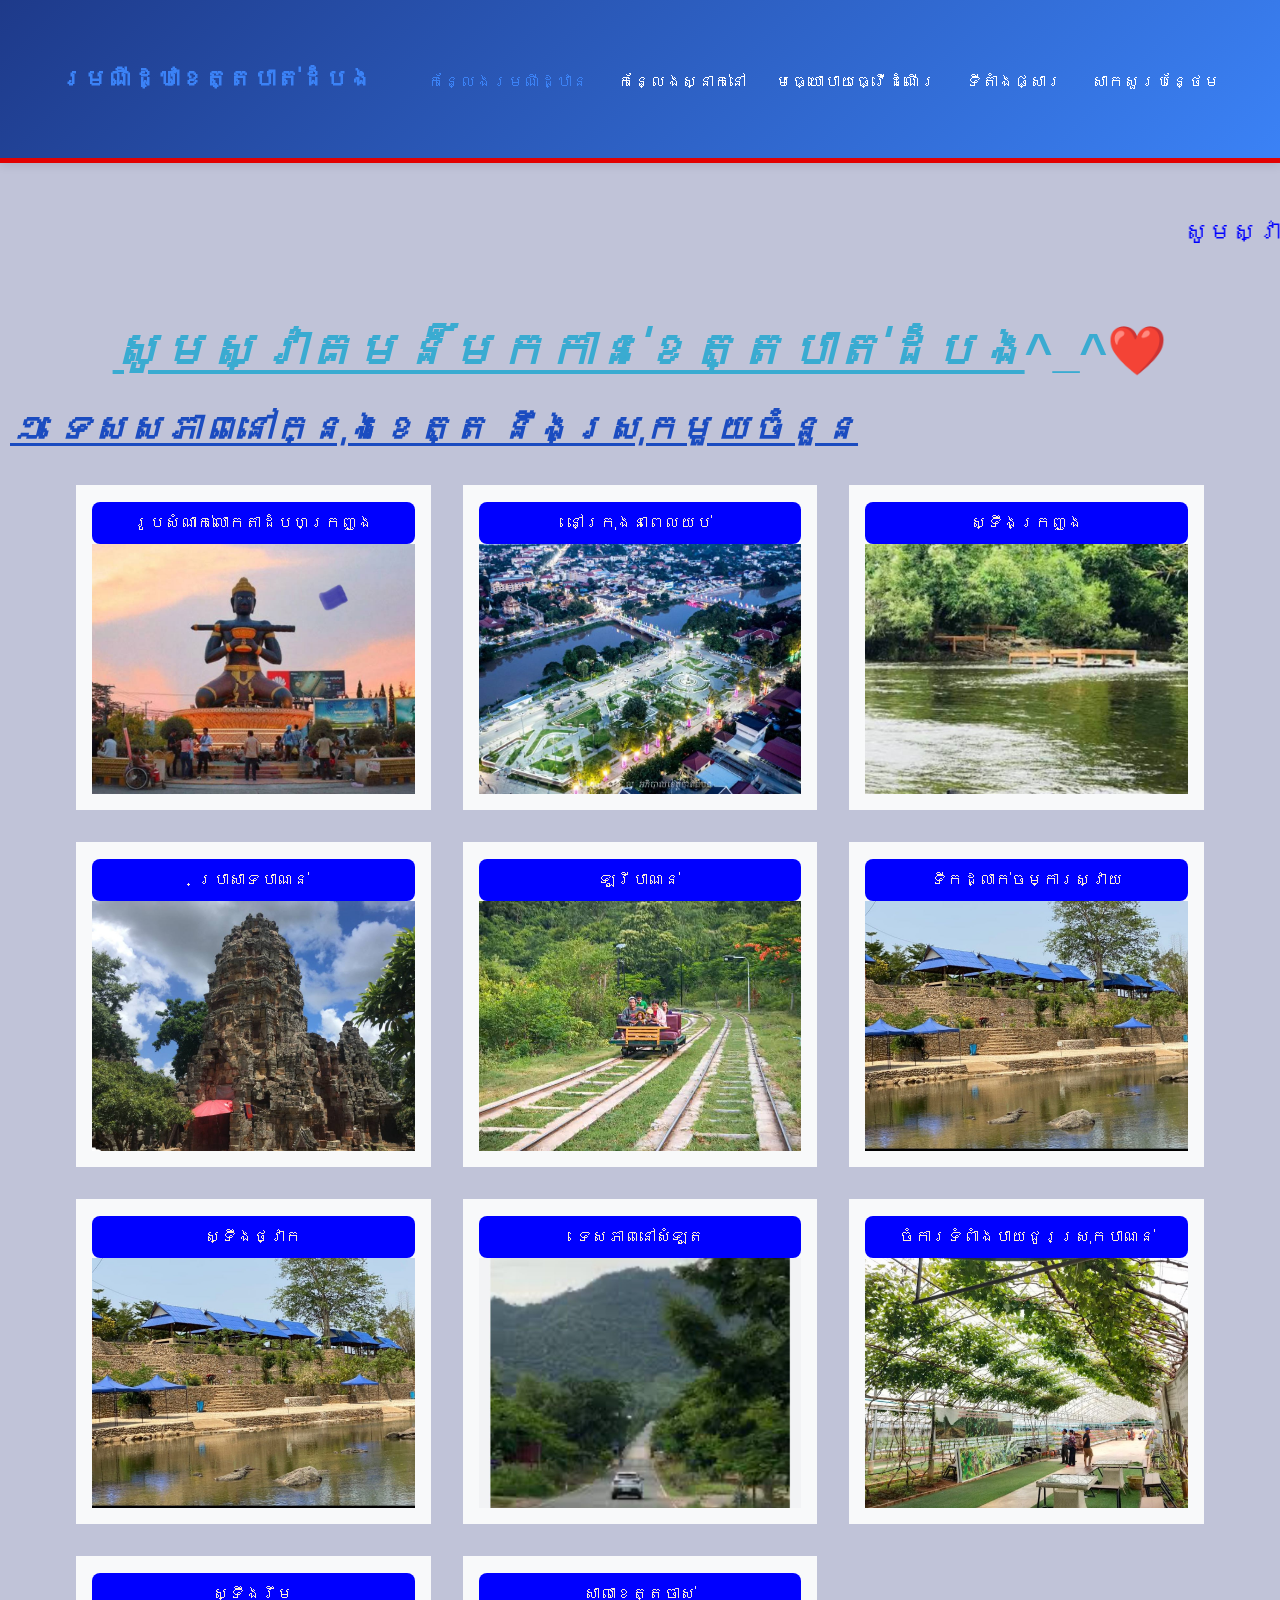
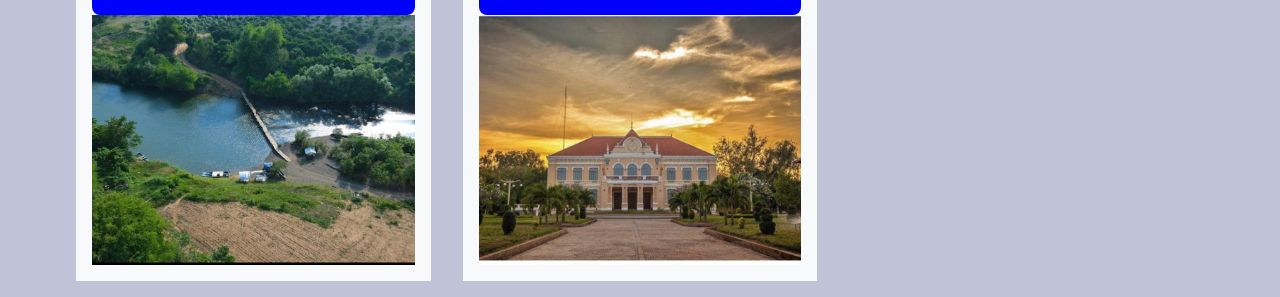
<file: index.html>
<!DOCTYPE html>
<html lang="en">
<head>
    <meta charset="UTF-8">
    <meta name="viewport" content="width=device-width, initial-scale=1.0">
    <meta name="description" content="គម្គទ្ទេសសចរណ៏ចេត្តវាត់ដំបងដ៏លម្អិត, បង្ហាញពីដំបន់ប្រវត្តសាស្រ្ត ,ម្ហូបអាហារប្រចាំតំបន់, នឹងសប្បកម្មក្នុងស្រុក,កន្លែងទេសចរណ៏ល្អ​ កន្លែមហូបអាហារឆ្ងាញ់​ ុំ​ ">
    <meta name="keywords" content="ទេសចរណ៏បាត់ដំបង,ភ្នំសំពៅ,ខេត្តបាត់ដំបង,ជិះឡូរី,ម្ហូបបាត់ដំបង,នឹងសប្បកម្មក្នុងស្រុក,កន្លែងទេសចរណ៏ល្អ​ កន្លែមហូបអាហារឆ្ងាញ់​ ុំ​ ">
    <title style="font-family: khmer os moul;">ទីតាំងទេសចរណ៌ខេត្តបាត់ដំបង</title>
    <link rel="shortcut icon" href="./picter/photo_2026-05-10_22-43-27.jpg" type="image/x-icon">
    <link rel="stylesheet" href="style.css">


</head>

<body style="font-family: khmer os battambang;background-color: rgb(192, 195, 216);">

<header>
      <div class="container navbar">
        <a href="index.html" class="logo">រមណីដ្ឋាខេត្តបាត់ដំបង</a>

        <nav>
          <ul class="nav-links">
            <li>
              <a href="index.html" target="_blank" style="color: var(--primary-color)"
                >កន្លែងរមណីដ្ឋាន</a >
            </li>
            <li><a href="accommodation.html" target="_blank"> កន្លែងស្នាក់នៅ</a></li>
            <li><a href="transportation.html" target="_blank">មធ្យោបាយធ្វើដំណើរ</a></li>
              <li><a href="market.html" target="_blank">ទីតាំងផ្សារ</a></li>
            <li><a href="abouth.html" target="_blank">សាកសួរបន្ថែម</a></li>
            
          </ul>
        </nav>
      </div>
    </header>




    <div style="font-family: khmer  os;color: blue;">
    <marquee behavior="scroll" 
    direction="lefl" 
    >
        សូមស្វាគមន៌មកកាន់ខេត្តបាត់ដំបង   កន្លែងលេងកម្សាន😉😉​​  ទីតាំងម្ហូបអាហារឆ្ងាញ់ក្នុងខេត្ត^_^    ទីតាំងផ្សារដែលនៅជិតកន្លែងដើរលេង:(ﾉ◕ヮ◕)ﾉ*:･ﾟ✧  មធ្យោបាយធ្វើដំណើរ🚶🚶
    </marquee></div>


    <h1 style="color: rgb(58, 171, 209);  font-family: khmer os moul;text-align: center;margin-top: 50px;"><b><u><i>សូមស្វាគមន៏មកកាន់ខេត្តបាត់ដំបង</i></u>^_^❤️</b> </h1>

    <h2 style="margin: 10px; color: rgb(27, 76, 192); font-family: khmer os moul;"><u><b><i>១​ ទេសសភាពនៅក្នុងខេត្ត នឹងស្រុកមួយចំនួន</i></b></u>
</h2>

  <section id="books" class="books-section container">
    <div >

      
       <div class="image">
      
            
            <button class="button"  style="background-color: blue; color: antiquewhite; font-family: khmer os ; " >រូបសំណាក់លោកតាដំបហក្រញូង<i ></i></button>
       
            <img src="./image.html/ta.jpg" alt="">
            </div>

            <div class="image">
      
            
            <button class="button"  style="background-color: blue; color: antiquewhite; font-family: khmer os ; " >នៅក្រុងនាពេលយប់<i ></i></button>
       
            <img src="./image.html/night.jpg" alt="">
            </div>

            <div class="image">
      
            
            <button class="button"  style="background-color: blue; color: antiquewhite; font-family: khmer os ; " >ស្ទឹងក្រញូង<i ></i></button>
            <a title="map" href="https://maps.app.goo.gl/7AUPE1YWxUjxMzut7?g_st=ic" >
            <img src="./image.html/krjung.jpg" alt="" >

           </a>          
            </div>


          <div class="image">
      
            
            <button class="button"  style="background-color: blue; color: antiquewhite; font-family: khmer os ; " >ប្រាសាទបាណន់<i ></i></button>
       <a title="map" href="https://maps.app.goo.gl/xTHMVg79jQb2cWgT8?g_st=ic" target="_blank">
            <img src="./image.html/photo_2026-06-09_13-50-42.jpg" alt="">
           
            </a>
             </div>


             <div class="image">
      
            
            <button class="button"  style="background-color: blue; color: antiquewhite; font-family: khmer os ; " >ឡូរីបាណន់<i ></i></button>
       <a title="map" href="https://maps.app.goo.gl/gGyxMK6eGkPUSBzT7?g_st=it" target="_blank">
            <img src="./image.html/ry.jpg" alt="">
           
            </a>
             </div>
             <div class="image">
      
            
            <button class="button"  style="background-color: blue; color: antiquewhite; font-family: khmer os ; " >ទីកដ្លាក់ចម្ការស្វាយ<i ></i></button>
       <a title="map" href="https://maps.app.goo.gl/AcVx6gGiJ462zW4G6?g_st=ic" target="_blank">
            <img src="./image.html/svay.jpg" alt="">
           
            </a>
             </div>

             <div class="image">
      
            
            <button class="button"  style="background-color: blue; color: antiquewhite; font-family: khmer os ; " >ស្ទឹងថ្វាក<i ></i></button>
       <a title="map" href="https://maps.app.goo.gl/AcVx6gGiJ462zW4G6?g_st=ic" target="_blank">
            <img src="./image.html/tvak.jpg" alt="">
           
            </a>
             </div>

             <div class="image">
      
            
            <button class="button"  style="background-color: blue; color: antiquewhite; font-family: khmer os ; " >ទេសភាពនៅសំឡូត<i ></i></button>
            <img src="./image.html/somlot.jpg" alt="">
           
            </a>
             </div>

             <div class="image">
      
            
            <button class="button"  style="background-color: blue; color: antiquewhite; font-family: khmer os ; " >ចំការទំពាំងបាយជូរស្រុកបាណន់<i ></i></button>
       <a title="map" href="https://maps.app.goo.gl/8Z9XaqF661DZNGLb6?g_st=it" target="_blank">
            <img src="./image.html/photo_2026-07-05_08-01-08.jpg" alt="">
           
            </a>
             </div>
             


             <div class="image">
      
            
            <button class="button"  style="background-color: blue; color: antiquewhite; font-family: khmer os ; " >ស្ទឹងរឹម<i ></i></button>
       <a title="map" href="https://maps.app.goo.gl/LKJQ7Xjj5dk9tQAX8?g_st=it" target="_blank">
            <img src="./image.html/rem.jpg" alt="">
           
            </a>
             </div>

              <div class="image">
      
            
            <button class="button"  style="background-color: blue; color: antiquewhite; font-family: khmer os ; " >សាលាខេត្តចាស់<i ></i></button>
       <a title="map" href="https://maps.app.goo.gl/MwtyRFbG3rmj5F4M7?g_st=it" target="_blank">
            <img src="./image.html/btb.jpg" alt="">
           
            </a>
             </div>
             

             




           
            
            
            
    </div>
       </section>
            

    



</body>
</html>
</file>
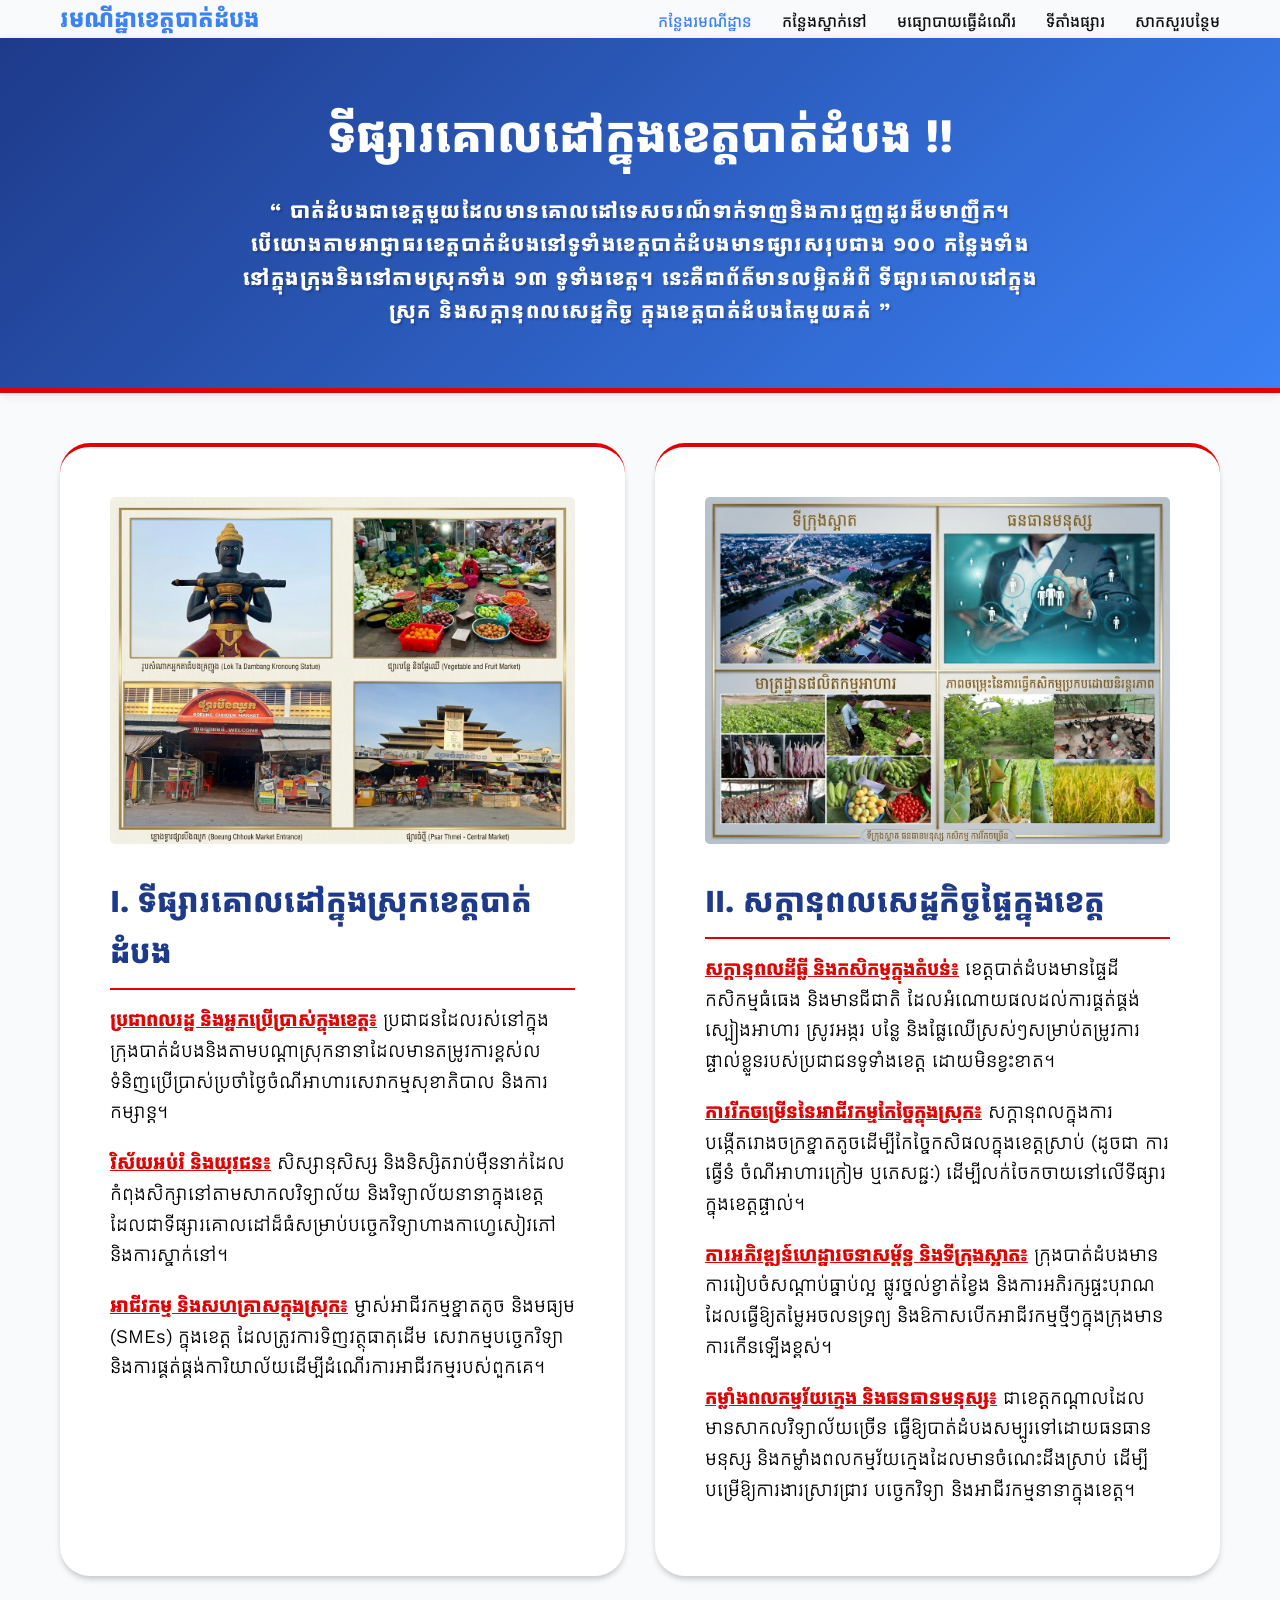
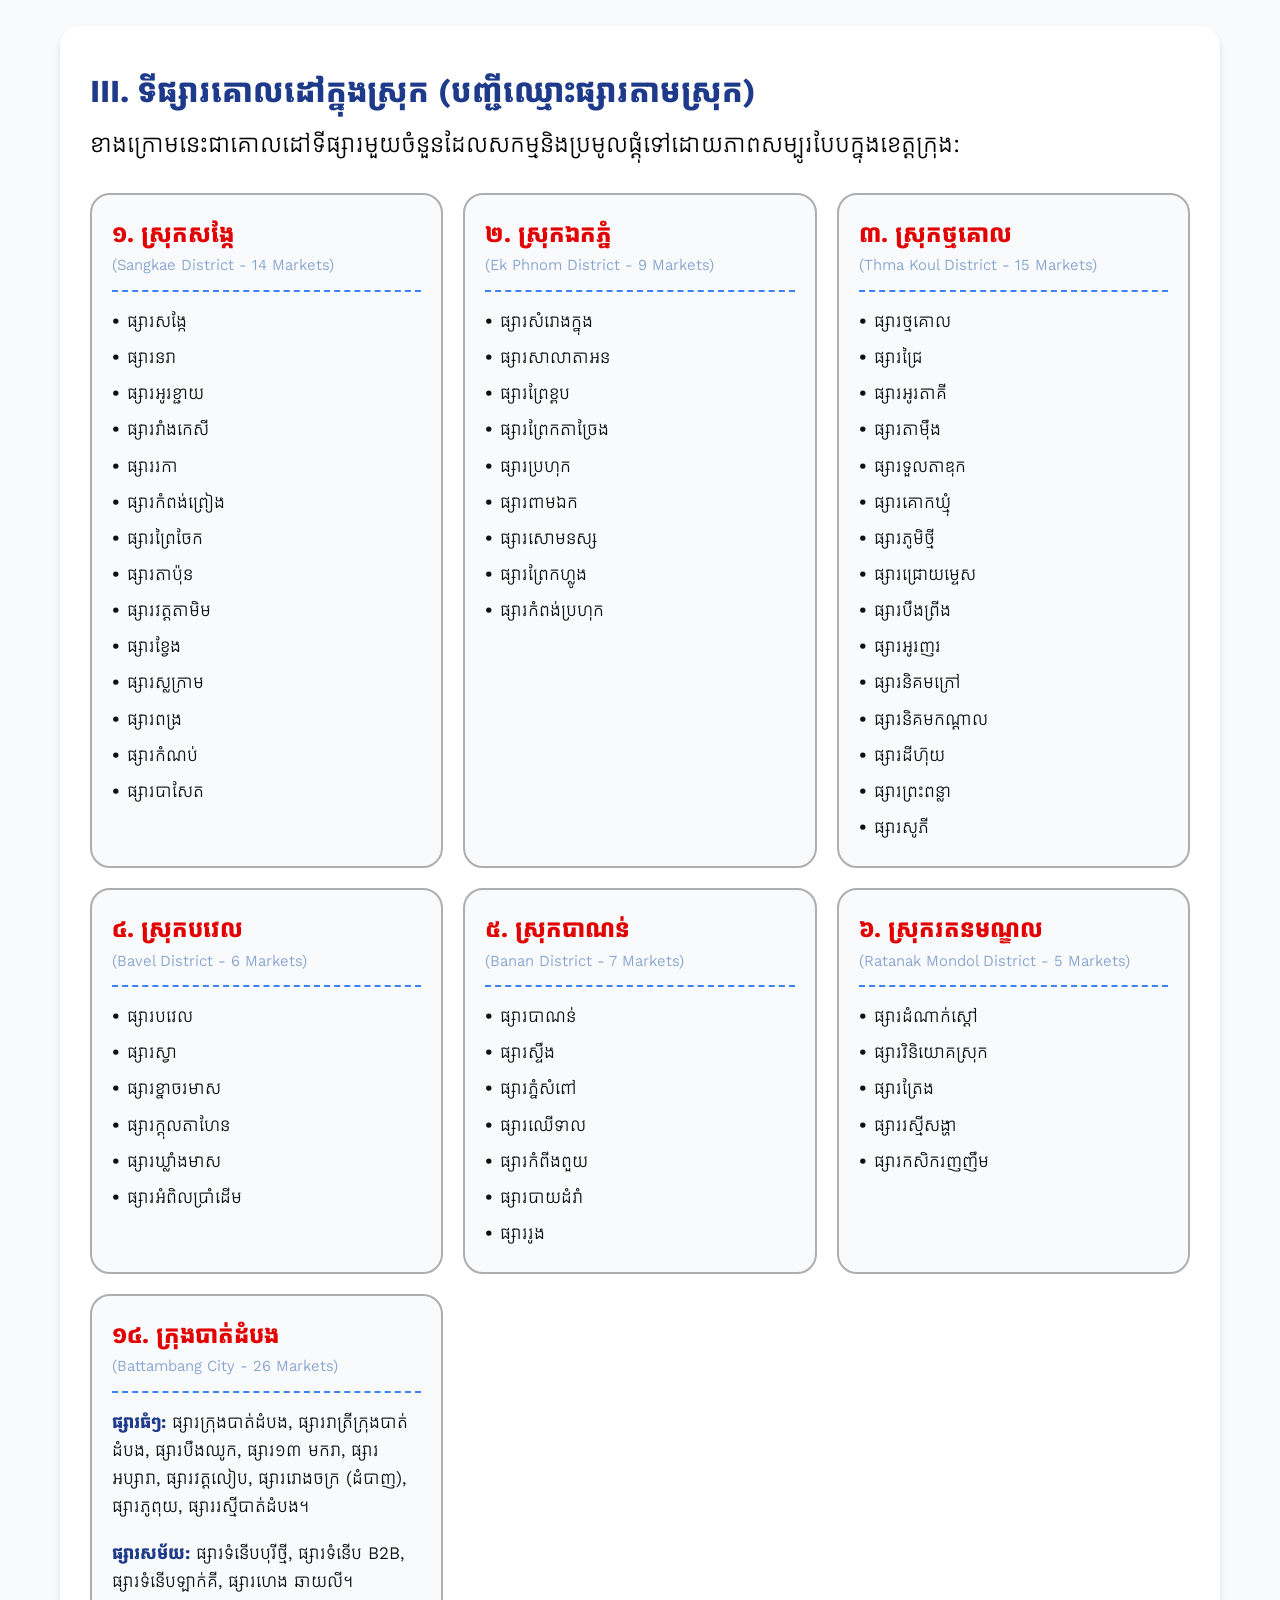
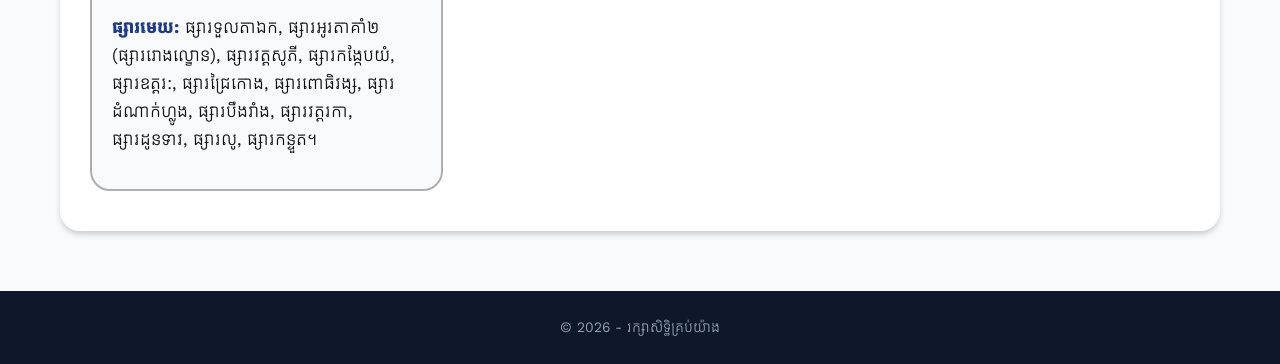
<file: market.html>
<!DOCTYPE html>
<html lang="en">
<head>
    <meta charset="UTF-8">
    <meta name="viewport" content="width=device-width, initial-scale=1.0">
    <title>Document</title>
</head>
<link rel="stylesheet" href="style.css">
<body>
   
      <div class="container navbar">
        <a href="index.html" class="logo">រមណីដ្ឋាខេត្តបាត់ដំបង</a>

        <nav>
          <ul class="nav-links">
            <li>
              <a href="index.html" target="_blank" style="color: var(--primary-color)"
                >កន្លែងរមណីដ្ឋាន</a >
            </li>
            <li><a href="accommodation.html" target="_blank"> កន្លែងស្នាក់នៅ</a></li>
            <li><a href="transportation.html" target="_blank">មធ្យោបាយធ្វើដំណើរ</a></li>
              <li><a href="market.html" target="_blank">ទីតាំងផ្សារ</a></li>
            <li><a href="abouth.html" target="_blank">សាកសួរបន្ថែម</a></li>
            
          </ul>
        </nav>
      </div>
    </header>

    <!doctype html>
<html lang="km">
  <head>
    <meta charset="UTF-8" />
    <meta name="viewport" content="width=device-width, initial-scale=1.0" />
    <title>ទីផ្សារគោលដៅក្នុងស្រុកខេត្តបាត់ដំបង</title>
    <link rel="preconnect" href="https://fonts.googleapis.com" />
    <link rel="preconnect" href="https://fonts.gstatic.com" crossorigin />
    <link
      href="https://fonts.googleapis.com/css2?family=Kantumruy+Pro:ital,wght@0,100..700;1,100..700&display=swap"
      rel="stylesheet"
    />
    <link
      rel="stylesheet"
      href="https://fonts.googleapis.com/css2?family=Material+Symbols+Outlined:opsz,wght,FILL,GRAD@20..48,100..700,0..1,-50..200&icon_names=location_on"
    />
    <link rel="stylesheet" href="style.css" />
  </head>
  <body>
    <header>
      <div class="container" id="scroll-container">
    <div class="scroll-text">
        <h2>
          ទីផ្សារគោលដៅក្នុងខេត្តបាត់ដំបង !!
        </h2></div>
        <p class="describe">
          <q>
            បាត់ដំបងជាខេត្តមួយដែលមានគោលដៅទេសចរណ៏ទាក់ទាញនិងការជួញដូរដ៏មមាញឹក។
            បើយោងតាម​អាជ្ញាធរ​​ខេត្ត​បាត់ដំបង​
            នៅ​ទូទាំងខេត្តបាត់ដំបងមាន​ផ្សារ​សរុប​ជាង ១០០
            កន្លែង​ទាំង​នៅក្នុងក្រុងនិង​នៅ​តាម​​ស្រុក​ទាំង ១៣ ទូទាំង​ខេត្ត។
            នេះគឺជាព័ត៌មានលម្អិតអំពី ទីផ្សារគោលដៅក្នុងស្រុក
            និងសក្តានុពលសេដ្ឋកិច្ច ក្នុងខេត្តបាត់ដំបងតែមួយគត់
          </q>
        </p>
      </div>
    </header>

    <main class="container">
      <section class="main-grid">
        <div class="main-card main-I">
          <img src="./image.html/ផ្សារ.png" alt="ផ្សារ" />
          <h3>I. ទីផ្សារគោលដៅក្នុងស្រុកខេត្តបាត់ដំបង</h3>
          <p>
            <b><u>ប្រជាពលរដ្ឋ និងអ្នកប្រើប្រាស់ក្នុងខេត្ត៖</u></b>
            ប្រជាជនដែលរស់នៅក្នុងក្រុងបាត់ដំបងនិងតាមបណ្តាស្រុកនានាដែលមានតម្រូវការខ្ពស់លទំនិញប្រើប្រាស់ប្រចាំថ្ងៃចំណីអាហារសេវាកម្មសុខាភិបាល
            និងការកម្សាន្ត។
          </p>
          <p>
            <b><u>វិស័យអប់រំ និងយុវជន៖</u></b> សិស្សានុសិស្ស
            និងនិស្សិតរាប់ម៉ឺននាក់ដែលកំពុងសិក្សានៅតាមសាកលវិទ្យាល័យ
            និងវិទ្យាល័យនានាក្នុងខេត្តដែលជាទីផ្សារគោលដៅដ៏ធំសម្រាប់បច្ចេកវិទ្យាហាងកាហ្វេសៀវភៅនិងការស្នាក់នៅ។
          </p>
          <p>
            <b><u>អាជីវកម្ម និងសហគ្រាសក្នុងស្រុក៖</u></b>
            ម្ចាស់អាជីវកម្មខ្នាតតូច និងមធ្យម (SMEs) ក្នុងខេត្ត
            ដែលត្រូវការទិញវត្ថុធាតុដើម សេវាកម្មបច្ចេកវិទ្យា
            និងការផ្គត់ផ្គង់ការិយាល័យដើម្បីដំណើរការអាជីវកម្មរបស់ពួកគេ។
          </p>
        </div>

        <div class="main-card main-II">
          <img src="./image.html/image2.png" alt="សក្តានុពល" />
          <h3>II. សក្តានុពលសេដ្ឋកិច្ចផ្ទៃក្នុងខេត្ត</h3>
          <p>
            <b><u>សក្តានុពលដីធ្លី និងកសិកម្មក្នុងតំបន់៖</u></b>
            ខេត្តបាត់ដំបងមានផ្ទៃដីកសិកម្មធំធេង និងមានជីជាតិ
            ដែលអំណោយផលដល់ការផ្គត់ផ្គង់ស្បៀងអាហារ ស្រូវអង្ករ បន្លែ
            និងផ្លែឈើស្រស់ៗសម្រាប់តម្រូវការផ្ទាល់ខ្លួនរបស់ប្រជាជនទូទាំងខេត្ត
            ដោយមិនខ្វះខាត។
          </p>
          <p>
            <b><u>ការរីកចម្រើននៃអាជីវកម្មកែច្នៃក្នុងស្រុក៖</u></b>
            សក្តានុពលក្នុងការបង្កើតរោងចក្រខ្នាតតូចដើម្បីកែច្នៃកសិផលក្នុងខេត្តស្រាប់
            (ដូចជា ការធ្វើនំ ចំណីអាហារក្រៀម ឬភេសជ្ជៈ)
            ដើម្បីលក់ចែកចាយនៅលើទីផ្សារក្នុងខេត្តផ្ទាល់។
          </p>
          <p>
            <b><u>ការអភិវឌ្ឍន៍ហេដ្ឋារចនាសម្ព័ន្ធ និងទីក្រុងស្អាត៖</u></b>
            ក្រុងបាត់ដំបងមានការរៀបចំសណ្តាប់ធ្នាប់ល្អ ផ្លូវថ្នល់ខ្វាត់ខ្វែង
            និងការអភិរក្សផ្ទះបុរាណ ដែលធ្វើឱ្យតម្លៃអចលនទ្រព្យ
            និងឱកាសបើកអាជីវកម្មថ្មីៗក្នុងក្រុងមានការកើនឡើងខ្ពស់។
          </p>
          <p>
            <b><u>កម្លាំងពលកម្មវ័យក្មេង និងធនធានមនុស្ស៖</u></b>
            ជាខេត្តកណ្តាលដែលមានសាកលវិទ្យាល័យច្រើន
            ធ្វើឱ្យបាត់ដំបងសម្បូរទៅដោយធនធានមនុស្ស
            និងកម្លាំងពលកម្មវ័យក្មេងដែលមានចំណេះដឹងស្រាប់
            ដើម្បីបម្រើឱ្យការងារស្រាវជ្រាវ បច្ចេកវិទ្យា
            និងអាជីវកម្មនានាក្នុងខេត្ត។
          </p>
        </div>
      </section>
      

      <section class="market-section">
        <div class="main-III">
          <h3>III. ទីផ្សារគោលដៅក្នុងស្រុក (បញ្ជីឈ្មោះផ្សារតាមស្រុក)</h3>
          <p class="subtitle">
            ខាងក្រោមនេះជាគោលដៅទីផ្សារមួយចំនួនដែលសកម្មនិងប្រមូលផ្តុំទៅដោយភាពសម្បូរបែបក្នុងខេត្តក្រុង:
          </p>
        </div>

        <div class="districts-grid">
          
          <div class="district-card">
            <h4>
              ១. ស្រុកសង្កែ
              <span class="en-title">(Sangkae District - 14 Markets)</span>
            </h4>
            <ul>
              <li>ផ្សារសង្កែ</li>
              <li>ផ្សារនរា</li>
              <li>ផ្សារអូរខ្ជាយ</li>
              <li>ផ្សាររាំងកេសី</li>
              <li>ផ្សាររកា</li>
              <li>ផ្សារកំពង់ព្រៀង</li>
              <li>ផ្សារព្រៃចែក</li>
              <li>ផ្សារតាប៉ុន</li>
              <li>ផ្សារវត្តតាមិម</li>
              <li>ផ្សារខ្វែង</li>
              <li>ផ្សារស្លក្រាម</li>
              <li>ផ្សារពង្រ</li>
              <li>ផ្សារកំណប់</li>
              <li>ផ្សារបាសែត</li>
            </ul>
          </div>

    
          <div class="district-card">
            <h4>
              ២. ស្រុកឯកភ្នំ
              <span class="en-title">(Ek Phnom District - 9 Markets)</span>
            </h4>
            <ul>
              <li>ផ្សារសំរោងក្នុង</li>
              <li>ផ្សារសាលាតាអន</li>
              <li>ផ្សារព្រែខ្ពប</li>
              <li>ផ្សារព្រែកតាច្រែង</li>
              <li>ផ្សារប្រហុក</li>
              <li>ផ្សារពាមឯក</li>
              <li>ផ្សារសោមនស្ស</li>
              <li>ផ្សារព្រែកហ្លូង</li>
              <li>ផ្សារកំពង់ប្រហុក</li>
            </ul>
          </div>

      
          <div class="district-card">
            <h4>
              ៣. ស្រុកថ្មគោល
              <span class="en-title">(Thma Koul District - 15 Markets)</span>
            </h4>
            <ul>
              <li>ផ្សារថ្មគោល</li>
              <li>ផ្សារជ្រៃ</li>
              <li>ផ្សារអូរតាគី</li>
              <li>ផ្សារតាម៉ឹង</li>
              <li>ផ្សារទួលតាឌុក</li>
              <li>ផ្សារគោកឃ្មុំ</li>
              <li>ផ្សារភូមិថ្មី</li>
              <li>ផ្សារជ្រោយម្ទេស</li>
              <li>ផ្សារបឹងព្រីង</li>
              <li>ផ្សារអូរញរ</li>
              <li>ផ្សារនិគមក្រៅ</li>
              <li>ផ្សារនិគមកណ្តាល</li>
              <li>ផ្សារដីហ៊ុយ</li>
              <li>ផ្សារព្រះពន្លា</li>
              <li>ផ្សារសូភី</li>
            </ul>
          </div>

          <div class="district-card">
            <h4>
              ៤. ស្រុកបវេល
              <span class="en-title">(Bavel District - 6 Markets)</span>
            </h4>
            <ul>
              <li>ផ្សារបវេល</li>
              <li>ផ្សារស្វា</li>
              <li>ផ្សារខ្នាចរមាស</li>
              <li>ផ្សារក្តុលតាហែន</li>
              <li>ផ្សារឃ្លាំងមាស</li>
              <li>ផ្សារអំពិលប្រាំដើម</li>
            </ul>
          </div>

          <div class="district-card">
            <h4>
              ៥. ស្រុកបាណន់
              <span class="en-title">(Banan District - 7 Markets)</span>
            </h4>
            <ul>
              <li>ផ្សារបាណន់</li>
              <li>ផ្សារស្ទឹង</li>
              <li>ផ្សារភ្នំសំពៅ</li>
              <li>ផ្សារឈើទាល</li>
              <li>ផ្សារកំពីងពួយ</li>
              <li>ផ្សារបាយដំរាំ</li>
              <li>ផ្សាររូង</li>
            </ul>
          </div>

         
          <div class="district-card">
            <h4>
              ៦. ស្រុករតនមណ្ឌល
              <span class="en-title"
                >(Ratanak Mondol District - 5 Markets)</span
              >
            </h4>
            <ul>
              <li>ផ្សារដំណាក់ស្ដៅ</li>
              <li>ផ្សារវិនិយោគស្រុក</li>
              <li>ផ្សារត្រែង</li>
              <li>ផ្សាររស្មីសង្ហា</li>
              <li>ផ្សារកសិករញញឹម</li>
            </ul>
          </div>
          

  
          <div class="district-card wide-card">
            <h4>
              ១៤. ក្រុងបាត់ដំបង
              <span class="en-title">(Battambang City - 26 Markets)</span>
            </h4>
            <ul class="city-markets">
              <li>
                <b>ផ្សារធំៗ:</b> ផ្សារក្រុងបាត់ដំបង, ផ្សាររាត្រីក្រុងបាត់ដំបង,
                ផ្សារបឹងឈូក, ផ្សារ១៣ មករា, ផ្សារអប្សារា, ផ្សារវត្តលៀប,
                ផ្សាររោងចក្រ (ដំបាញ), ផ្សារភូពុយ, ផ្សាររស្មីបាត់ដំបង។
              </li>
              <li>
                <b>ផ្សារសម័យ:</b> ផ្សារទំនើបបុរីថ្មី, ផ្សារទំនើប B2B,
                ផ្សារទំនើបឡាក់គី, ផ្សារហេង ឆាយលី។
              </li>
              <li>
                <b>ផ្សារមេឃ:</b> ផ្សារទួលតាឯក, ផ្សារអូរតាគាំ២ (ផ្សាររោងល្ខោន),
                ផ្សារវត្តសូភី, ផ្សារកង្កែបយំ, ផ្សារឧត្តរ:, ផ្សារជ្រៃកោង,
                ផ្សារពោធិវង្ស, ផ្សារដំណាក់ហ្លូង, ផ្សារបឹងរាំង, ផ្សារវត្តរកា,
                ផ្សារដូនទាវ, ផ្សារលូ, ផ្សារកន្ទួត។
              </li>
            </ul>
          </div>
        </div>
      </section>
    </main>

    <footer>
      <div class="container">
        <p>&copy; 2026 - រក្សាសិទ្ធិគ្រប់យ៉ាង</p>
      </div>
    </footer>
  </body>
</html>


 
    
</body>
</html>
</file>
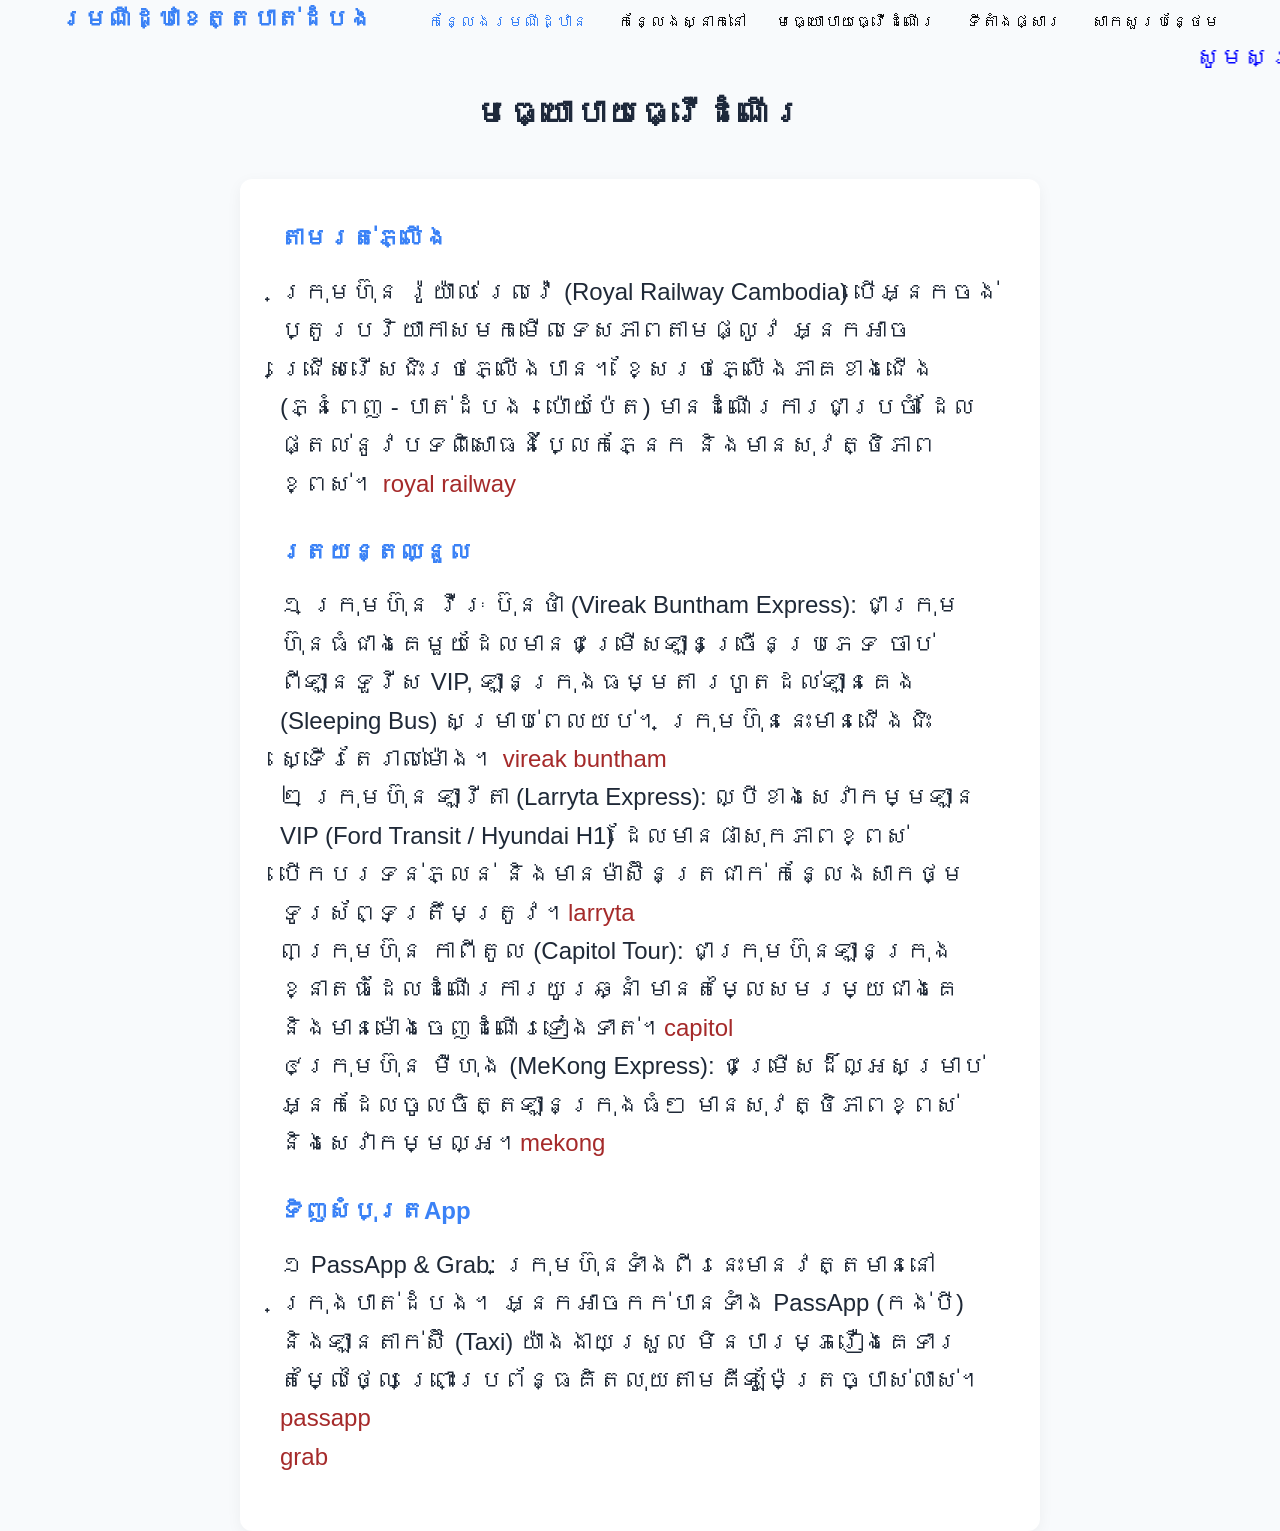
<file: transportation.html>
<!DOCTYPE html>
<html lang="en">
<head>
    <meta charset="UTF-8">
    <meta name="viewport" content="width=
    , initial-scale=1.0">
    <title>Document</title>
</head>

<link rel="stylesheet" href="style.css">
<body>
    

      <div class="container navbar">
        <a href="index.html" class="logo">រមណីដ្ឋាខេត្តបាត់ដំបង</a>

        <nav>
          <ul class="nav-links">
            <li>
              <a href="index.html" target="_blank" style="color: var(--primary-color)"
                >កន្លែងរមណីដ្ឋាន</a >
            </li>
            <li><a href="accommodation.html" target="_blank"> កន្លែងស្នាក់នៅ</a></li>
            <li><a href="transportation.html" target="_blank">មធ្យោបាយធ្វើដំណើរ</a></li>
              <li><a href="market.html" target="_blank">ទីតាំងផ្សារ</a></li>
            <li><a href="abouth.html" target="_blank">សាកសួរបន្ថែម</a></li>
            
          </ul>
        </nav>
      </div>
    </header>

    
    <div style="font-family: khmer  os;color: blue;">
    <marquee behavior="scroll" 
    direction="lefl" 
    >
        សូមស្វាគមន៌មកកាន់ខេត្តបាត់ដំបង   កន្លែងលេងកម្សាន😉😉​​     ទីតាំងផ្សារដែលនៅជិតកន្លែងដើរលេង:(ﾉ◕ヮ◕)ﾉ*:･ﾟ✧  មធ្យោបាយធ្វើដំណើរ🚶🚶
    </marquee></div>

     <main>
      <section class="about-section container">
        <h2 class="section-title">មធ្យោបាយធ្វើដំណើរ</h2>
        <div class="about-content">
          <h3>តាមរត់ភ្លើង</h3>
          
          <p>
 ក្រុមហ៊ុន រ៉ូយ៉ាល់ រេលវ៉េ (Royal Railway Cambodia) បើអ្នកចង់ប្តូរបរិយាកាសមកមើលទេសភាពតាមផ្លូវ អ្នកអាចជ្រើសរើសជិះរថភ្លើងបាន។ ខ្សែរថភ្លើងភាគខាងជើង (ភ្នំពេញ - បាត់ដំបង - ប៉ោយប៉ែត) មានដំណើរការជាប្រចាំ ដែលផ្តល់នូវបទពិសោធន៍ប្លែកភ្នែក និងមានសុវត្ថិភាពខ្ពស់។
 <a href="https://royalrailway.com.kh/" target="_blank" style="color: brown;">royal railway</a>
          </p>

          <h3>រតយន្តឈ្នួល</h3>
          <p>
១ ក្រុមហ៊ុន វីរៈ ប៊ុនថាំ (Vireak Buntham Express): ជាក្រុមហ៊ុនធំជាងគេមួយដែលមានជម្រើសឡានច្រើនប្រភេទ ចាប់ពីឡានទួរីស VIP, ឡានក្រុងធម្មតា រហូតដល់ឡានគេង (Sleeping Bus) សម្រាប់ពេលយប់។ ក្រុមហ៊ុននេះមានជើងជិះស្ទើរតែរាល់ម៉ោង។ <a  href="https://vireakbuntham.com/" style="color: brown;">vireak buntham</a><br>

២ ក្រុមហ៊ុន ឡារីតា (Larryta Express): ល្បីខាងសេវាកម្មឡាន VIP (Ford Transit / Hyundai H1) ដែលមានផាសុកភាពខ្ពស់ បើកបរទន់ភ្លន់ និងមានម៉ាស៊ីនត្រជាក់ កន្លែងសាកថ្មទូរស័ព្ទត្រឹមត្រូវ។<a href="https://www.google.com/aclk?sa=L&ai=DChsSEwi9yuv25bKVAxVNKoMDHd5BNnMYACICCAEQARoCc2Y&co=1&sph&cid=[base64]&cce=1&sig=AOD64_0PBVpvm3L-kk-_va9R_N5kz1iwqg&q&adurl&ved=2ahUKEwidlub25bKVAxXuzDgGHVr2Mz8Q0Qx6BAgXEAQ" style="color: brown;">larryta</a><br>
៣ក្រុមហ៊ុន កាពីតូល (Capitol Tour): ជាក្រុមហ៊ុនឡានក្រុងខ្នាតធំដែលដំណើរការយូរឆ្នាំ មានតម្លៃសមរម្យជាងគេ និងមានម៉ោងចេញដំណើរទៀងទាត់។<a href="https://www.redbus.com.kh/bus-tickets/operators/capitol-tour-and-transport" style="color: brown;">capitol</a><br>
 ៤ក្រុមហ៊ុន ម៉ីហុង (MeKong Express): ជម្រើសដ៏ល្អសម្រាប់អ្នកដែលចូលចិត្តឡានក្រុងធំៗ មានសុវត្ថិភាពខ្ពស់ និងសេវាកម្មល្អ។<a href="https://bookmebus.com/en/mekongexpress" style="color: brown;">mekong</a>
          </p>
          <p>
            <h3>ទិញសំបុត្រApp</h3>
            
          <p>
            ១​ PassApp & Grab: ក្រុមហ៊ុនទាំងពីរនេះមានវត្តមាននៅក្រុងបាត់ដំបង។ អ្នកអាចកក់បានទាំង PassApp (កង់បី) និងឡានតាក់ស៊ី (Taxi) យ៉ាងងាយស្រួល មិនបារម្ភរឿងគេទារតម្លៃថ្លៃ ព្រោះប្រព័ន្ធគិតលុយតាមគីឡូម៉ែត្រច្បាស់លាស់។ <a href="https://vireakbuntham.com/" style="color: brown;">passapp</a><br>
            <a href="https://www.google.com/aclk?sa=L&ai=DChsSEwiroMG95LGVAxUoi0sFHT3aBj4YACICCAEQARoCc2Y&ae=1&co=1&cid=[base64]&sig=AOD64_1G1_NEJZah3YQn148vDDfqKv37sg&q=&ved=2ahUKEwiikLy95LGVAxVvUGcHHSqaIaAQ3ooFegQIFhAB&adurl=https://apps.apple.com/app/id647268330"style="color: brown;" >grab</a>



</body>
</html>
</file>
<file: style.css>
/*header*/
header {
  background-color: var(
    --white
  ); /* Syntax: background-color: <ពណ៌>; កំណត់ពណ៌ផ្ទៃខាងក្រោយក្បាលទំព័រជាពណ៌ស */
  box-shadow: 0 2px 10px rgba(0, 0, 0, 0.1); /* Syntax: box-shadow: <x> <y> <blur> <ពណ៌>; បង្កើតស្រមោលខាងក្រោម Header */
  position: sticky; /* Syntax: position: static | relative | absolute | fixed | sticky; ធ្វើឱ្យ Header ស្អិតជាប់រហូតពេលរំកិលទំព័រ */
  top: 0; /* Syntax: top: <ទំហំ>; ទីតាំងស្អិតជាប់គឺនៅផ្នែកខាងលើបំផុត (០ ភីកសែល) */
  z-index: 10000000000; /* Syntax: z-index: <លេខ>; កំណត់ឱ្យ Header ស្ថិតនៅស្រទាប់លើគេបង្អស់ */
}

.navbar {
  display: flex; /* Syntax: display: block | inline | flex | grid | none; បង្ហាញជាទម្រង់ Flexbox ដើម្បីងាយស្រួលតម្រឹម */
  justify-content: space-between; /* Syntax: justify-content: flex-start | center | space-between | ...; ទាញធាតុឱ្យឃ្លាតពីគ្នាទៅសងខាង */
  align-items: center; /* Syntax: align-items: stretch | center | flex-start | ...; តម្រឹមធាតុទាំងអស់ឱ្យនៅកណ្តាលតាមជួរដេក */
  padding: 20px 0; /* Syntax: padding: <លើ-ក្រោម> <ឆ្វេង-ស្តាំ>; បង្កើតគម្លាតខាងក្នុងលើ និងក្រោម ២០ភីកសែល */
}

.logo {
  font-size: 24px; /* Syntax: font-size: <ទំហំ>; កំណត់ទំហំអក្សររបស់ឡូហ្គោ */
  font-weight: 700; /* Syntax: font-weight: normal | bold | <លេខ 100-900>; កំណត់កម្រាស់អក្សរឱ្យដិតខ្លាំង */
  color: var(
    --primary-color
  ); /* Syntax: color: <ពណ៌>; កំណត់ពណ៌ឡូហ្គោតាមពណ៌គោល */
}

.nav-links {
  list-style: none; /* Syntax: list-style: none | disc | circle | ...; លុបចំណុច (Bullets) ពីមុខបញ្ជី Menu */
  display: flex; /* Syntax: display: flex; បង្ហាញបញ្ជីជាទម្រង់ Flexbox */
  gap: 30px; /* Syntax: gap: <ទំហំ>; កំណត់គម្លាតរវាង Menu នីមួយៗ ៣០ភីកសែល */
}

.nav-links a {
  font-size: 16px; /* Syntax: font-size: <ទំហំ>; កំណត់ទំហំអក្សរ Menu */
  font-weight: 500; /* Syntax: font-weight: <លេខ>; កំណត់កម្រាស់អក្សរមធ្យម */
  transition: color 0.3s ease; /* Syntax: transition: <property> <រយៈពេល> <ចលនា>; បង្កើតចលនារលូនពេលប្តូរពណ៌រយៈពេល ០.៣វិនាទី */
}

.nav-links a:hover {
  color:var(--primary-hover)
  ; /* Syntax: color: <ពណ៌>; ប្តូរទៅជាពណ៌គោលពេលយកកណ្ដុរទៅដាក់ពីលើ */
}

:root {
  --primary-color: #2563eb; /* Syntax: --ឈ្មោះអថេរ: <តម្លៃពណ៌>; កំណត់ពណ៌គោលប្រចាំគេហទំព័រ */
  --primary-hover: #1d4ed8; /* Syntax: --ឈ្មោះអថេរ: <តម្លៃពណ៌>; កំណត់ពណ៌គោលនៅពេលយកកណ្ដុរទៅដាក់ពីលើ (Hover) */
  --text-dark: #1f2937; /* Syntax: --ឈ្មោះអថេរ: <តម្លៃពណ៌>; កំណត់ពណ៌អក្សរងងឹត */
  --text-light: #6b7280; /* Syntax: --ឈ្មោះអថេរ: <តម្លៃពណ៌>; កំណត់ពណ៌អក្សរព្រាល ឬពណ៌ស្រាល */
  --bg-light: #f3f4f6; /* Syntax: --ឈ្មោះអថេរ: <តម្លៃពណ៌>; កំណត់ពណ៌ផ្ទៃខាងក្រោយស្រាល */
  --white: #ffffff; /* Syntax: --ឈ្មោះអថេរ: <តម្លៃពណ៌>; កំណត់ពណ៌ស */
}
* {
  margin: 0; /* Syntax: margin: <តម្លៃ>; លុបគម្លាតខាងក្រៅទាំងអស់ឱ្យស្មើ ០ */
  padding: 0; /* Syntax: padding: <តម្លៃ>; លុបគម្លាតខាងក្នុងទាំងអស់ឱ្យស្មើ ០ */
  box-sizing: border-box; /* Syntax: box-sizing: content-box | border-box; រាប់បញ្ចូល padding និង border ទៅក្នុងទំហំសរុបរបស់ធាតុនីមួយៗ */
  font-family:
    "Kantumruy Pro", sans-serif; /* Syntax: font-family: <ឈ្មោះពុម្ពអក្សរ>, <ប្រភេទបម្រុង>; កំណត់ប្រភេទពុម្ពអក្សរ */
  scroll-behavior: smooth; /* Syntax: scroll-behavior: auto | smooth; ធ្វើឱ្យការរំកិលទំព័រមានភាពរលូន */
}
body {
  background-color: var(
    --white
  ); /* Syntax: background-color: <ពណ៌>; កំណត់ពណ៌ផ្ទៃខាងក្រោយទំព័រទាំងមូលជាពណ៌ស */
  color: var(
    --text-dark
  ); /* Syntax: color: <ពណ៌>; កំណត់ពណ៌អក្សរទូទៅក្នុងទំព័រ */
  line-height: 1.6; /* Syntax: line-height: <លេខ> | <ទំហំ>; កំណត់គម្លាតរវាងបន្ទាត់នីមួយៗ */
}

/* body.about-page (Tag + Class) */
body.about-page {
  background-color: var(
    --bg-light
  ); /* Syntax: background-color: <ពណ៌>; កំណត់ពណ៌ផ្ទៃខាងក្រោយសម្រាប់ទំព័រ About */
  font-family: khmer os battambang ;
}

/* .container (Class Selector) */
.container {
  max-width: 1200px; /* Syntax: max-width: <ទំហំ>; កំណត់ទំហំទទឹងអតិបរមារបស់ប្រអប់ផ្ទុក */
  margin: 0 auto; /* Syntax: margin: <លើ-ក្រោម> <ឆ្វេង-ស្តាំ>; រុញប្រអប់ឱ្យនៅកណ្តាលទំព័រ (auto ចែកចន្លោះឆ្វេងស្តាំស្មើគ្នា) */
  padding: 0 20px; /* Syntax: padding: <លើ-ក្រោម> <ឆ្វេង-ស្តាំ>; បង្កើតគម្លាតខាងក្នុងឆ្វេង និងស្តាំ ២០ភីកសែល */
}

/* a (Tag Selector) */
a {
  text-decoration: none; /* Syntax: text-decoration: none | underline | ...; លុបបន្ទាត់ពីក្រោមតំណភ្ជាប់ */
  color: inherit; /* Syntax: color: <ពណ៌> | inherit; យកពណ៌អក្សរតាមធាតុដែលវាស្ថិតនៅ (Parent) */
}

.hero {
  background-color: var(
    --bg-light
  ); /* Syntax: background-color: <ពណ៌>; កំណត់ពណ៌ផ្ទៃខាងក្រោយផ្នែក Hero */
  padding: 100px 20px; /* Syntax: padding: <លើ-ក្រោម> <ឆ្វេង-ស្តាំ>; កំណត់គម្លាតខាងក្នុង លើ/ក្រោម ១០០px និង ឆ្វេង/ស្តាំ ២០px */
  text-align: center; /* Syntax: text-align: left | right | center | justify; តម្រឹមអក្សរទាំងអស់ឱ្យនៅកណ្តាល */
}

.hero h1 {
  font-size: 40px; /* Syntax: font-size: <ទំហំ>; កំណត់ទំហំចំណងជើងធំ */
  color: var(
    --primary-color
  ); /* Syntax: color: <ពណ៌>; កំណត់ពណ៌ចំណងជើងជាពណ៌គោល */
  margin-bottom: 20px; /* Syntax: margin-bottom: <ទំហំ>; កំណត់គម្លាតខាងក្រោម ២០ភីកសែល */
}

.books-section {
  padding: 80px 0; /* Syntax: padding: <លើ-ក្រោម> <ឆ្វេង-ស្តាំ>; កំណត់គម្លាតខាងក្នុង លើនិងក្រោម ៨០ភីកសែល */
}

.books-grid {
  display: flex; /* Syntax: display: flex; បង្ហាញជាទម្រង់ Flexbox */
  flex-wrap: wrap; /* Syntax: flex-wrap: nowrap | wrap | wrap-reverse; អនុញ្ញាតឱ្យទម្លាក់ជួរនៅពេលទំហំមិនគ្រប់គ្រាន់ */
  gap: 30px; /* Syntax: gap: <ទំហំ>; កំណត់គម្លាតរវាងកាតសៀវភៅ ៣០ភីកសែល */
  justify-content: center; /* Syntax: justify-content: center; តម្រឹមកាតសៀវភៅទាំងអស់នៅកណ្តាល */
}

.book-card {
  background-color: var(
    --white
  ); /* Syntax: background-color: <ពណ៌>; កំណត់ពណ៌ផ្ទៃខាងក្រោយកាតជាពណ៌ស */
  border-radius: 12px; /* Syntax: border-radius: <ទំហំ>; កំណត់ភាពកោងនៃជ្រុងកាត ១២ភីកសែល */
  box-shadow: 0 4px 15px rgba(0, 0, 0, 0.05); /* Syntax: box-shadow: <x> <y> <blur> <ពណ៌>; បង្កើតស្រមោលស្រាលៗជុំវិញកាត */
  width: 300px; /* Syntax: width: <ទំហំ> | auto; កំណត់ប្រវែងទទឹងរបស់កាត ៣០០ភីកសែល */
  overflow: hidden; /* Syntax: overflow: visible | hidden | scroll | auto; លាក់ផ្នែកដែលហៀរចេញពីជ្រុងកាត (ឧ. រូបភាព) */
  transition: /* Syntax: transition: <property> <រយៈពេល> <ចលនា>, ... ; */
    transform 0.3s ease,
    /* ចលនារលូនពេលរំកិលកាត */ box-shadow 0.3s ease; /* ចលនារលូនពេលប្តូរស្រមោល */
  display: flex; /* Syntax: display: flex; បង្ហាញមាតិកាក្នុងកាតជា Flexbox */
  flex-direction: column; /* Syntax: flex-direction: row | column | ...; តម្រៀបមាតិកាក្នុងកាតជាជួរឈរ (ពីលើចុះក្រោម) */
}

.book-card:hover {
  transform: translateY(
    -10px
  ); /* Syntax: transform: translateY(<ទំហំ>); រំកិលកាតឡើងលើ ១០ភីកសែលពេលដាក់កណ្ដុរពីលើ */
  box-shadow: 0 10px 25px rgba(0, 0, 0, 0.1); /* Syntax: box-shadow: <x> <y> <blur> <ពណ៌>; បង្កើនទំហំស្រមោលឱ្យធំជាងមុន */
}

.book-image {
  width: 100%; /* Syntax: width: <ភាគរយ>; កំណត់ទទឹងប្រអប់រូបភាពស្មើនឹងទទឹងកាតពេញ */
  height: 250px; /* Syntax: height: <ទំហំ>; កំណត់កម្ពស់ប្រអប់រូបភាព ២៥០ភីកសែល */
  background-color: #e5e7eb; /* Syntax: background-color: <ពណ៌>; កំណត់ពណ៌ផ្ទៃខាងក្រោយបណ្ដោះអាសន្ន */
  display: flex; /* Syntax: display: flex; បង្ហាញជា Flexbox */
  align-items: center; /* Syntax: align-items: center; តម្រឹមមាតិកានៅកណ្តាលតាមជួរឈរ */
  justify-content: center; /* Syntax: justify-content: center; តម្រឹមមាតិកានៅកណ្តាលតាមជួរដេក */
  color: #9ca3af; /* Syntax: color: <ពណ៌>; កំណត់ពណ៌អក្សរបណ្ដោះអាសន្នក្នុងរូបភាព */
  font-size: 20px; /* Syntax: font-size: <ទំហំ>; ទំហំអក្សរបណ្ដោះអាសន្ន */
  font-weight: bold; /* Syntax: font-weight: bold; កម្រាស់អក្សរបណ្ដោះអាសន្ន */
}

.book-image img {
  width: 100%; /* Syntax: width: <ភាគរយ>; កំណត់ទទឹងរូបភាពឱ្យពេញប្រអប់ */
  height: 100%; /* Syntax: height: <ភាគរយ>; កំណត់កម្ពស់រូបភាពឱ្យពេញប្រអប់ */
  object-fit: fill; /* Syntax: object-fit: fill | contain | cover | none | scale-down; បង្ខំឱ្យរូបភាពលាតសន្ធឹងពេញប្រអប់ */
  display: block; /* Syntax: display: block; បង្ហាញរូបភាពជាលក្ខណៈ Block ដើម្បីបំបាត់គម្លាតខាងក្រោម */
}

.book-info {
  padding: 20px; /* Syntax: padding: <ទំហំ>; កំណត់គម្លាតខាងក្នុងព័ត៌មានសៀវភៅ ២០ភីកសែលជុំវិញ */
  display: flex; /* Syntax: display: flex; បង្ហាញជា Flexbox */
  flex-direction: column; /* Syntax: flex-direction: column; តម្រៀបជាជួរឈរ */
  flex-grow: 1; /* Syntax: flex-grow: <លេខ>; អនុញ្ញាតឱ្យផ្នែកនេះពង្រីកបំពេញកន្លែងទំនេរក្នុងកាត */
}

.book-title {
  font-size: 18px; /* Syntax: font-size: <ទំហំ>; ទំហំអក្សរចំណងជើងសៀវភៅ */
  font-weight: 600; /* Syntax: font-weight: <លេខ>; កម្រាស់អក្សរចំណងជើងសៀវភៅ */
  margin-bottom: 10px; /* Syntax: margin-bottom: <ទំហំ>; គម្លាតខាងក្រោមចំណងជើងសៀវភៅ */
}

.book-author {
  font-size: 14px; /* Syntax: font-size: <ទំហំ>; ទំហំអក្សរឈ្មោះអ្នកនិពន្ធ */
  color: var(--text-light); /* Syntax: color: <ពណ៌>; ពណ៌អក្សរឈ្មោះអ្នកនិពន្ធ */
  margin-bottom: 5px; /* Syntax: margin-bottom: <ទំហំ>; គម្លាតខាងក្រោមឈ្មោះអ្នកនិពន្ធ */
}


.book-price {
  font-size: 18px; /* Syntax: font-size: <ទំហំ>; ទំហំអក្សរតម្លៃសៀវភៅ */
  font-weight: 700; /* Syntax: font-weight: <លេខ>; កម្រាស់អក្សរតម្លៃសៀវភៅ */
  color: #ef4444; /* Syntax: color: <ពណ៌>; ពណ៌អក្សរតម្លៃសៀវភៅ (ពណ៌ក្រហម) */
  margin-bottom: 15px; /* Syntax: margin-bottom: <ទំហំ>; គម្លាតខាងក្រោមតម្លៃសៀវភៅ */
}

.book-desc {
  font-size: 14px; /* Syntax: font-size: <ទំហំ>; ទំហំអក្សរការពិពណ៌នាសៀវភៅ */
  color: var(--text-light); /* Syntax: color: <ពណ៌>; ពណ៌អក្សរការពិពណ៌នាសៀវភៅ */
  margin-bottom: 20px; /* Syntax: margin-bottom: <ទំហំ>; គម្លាតខាងក្រោមការពិពណ៌នា */
  flex-grow: 1; /* Syntax: flex-grow: <លេខ>; អនុញ្ញាតឱ្យការពិពណ៌នាពង្រីកយកកន្លែងទំនេរ ដើម្បីរុញប៊ូតុងចុះក្រោមគេ */
}

.book-card .btn {
  text-align: center; /* Syntax: text-align: center; តម្រឹមអក្សរក្នុងប៊ូតុងនៅកណ្តាល */
  width: 100%; /* Syntax: width: <ភាគរយ>; កំណត់ទទឹងប៊ូតុងឱ្យពេញកាត */
}

/*abouth*/

/* ==========================================
   1. BASE STYLES & RESET
   ========================================== */
html {
  scroll-behavior: smooth; /* This makes all anchor links slide smoothly */
}

* {
  margin: 0;
  padding: 0;
  box-sizing: border-box;
}

body {
  font-family: "Kantumruy Pro", sans-serif;
  line-height: 1.6;
  color: #333333;
  background-color: #f9fafb;
}

.container {
  max-width: 1200px;
  margin: 0 auto;
  padding: 0 20px;
}

/* ==========================================
   2. HERO SECTION
   ========================================== */
.hero {
  background:
    linear-gradient(rgba(0, 0, 0, 0.5), rgba(0, 0, 0, 0.5)),
    url("./assets/maisons wat kor.webp") no-repeat center center/cover;
  color: #ffffff;
  padding: 100px 0;
  text-align: center;
}

.hero h1 {
  font-size: 2.5rem;
  margin-bottom: 15px;
  font-weight: 700;
}

.hero p {
  font-size: 1.2rem;
  margin-bottom: 30px;
  font-weight: 300;
}

.btn {
  display: inline-block;
  background-color: #fde68a; /* Soft Warm Yellow */
  color: #1e293b;
  padding: 12px 28px;
  text-decoration: none;
  font-weight: 600;
  border-radius: 8px;
  transition: all 0.3s ease;
}

.btn:hover {
  background-color: #fcd34d;
  transform: translateY(-2px);
}

/* ==========================================
   3. PLACES GRID SECTION
   ========================================== */
.places-section {
  padding: 60px 20px;
}

.section-title {
  text-align: center;
  font-size: 2rem;
  letter-spacing: 1px;
  margin-bottom: 40px;
  color: #1e293b;
  position: relative;
}

/* The magic grid that wraps all your hotel cards */
.places-grid {
  display: grid;
  grid-template-columns: repeat(auto-fit, minmax(300px, 1fr));
  gap: 30px;
}

/* ==========================================
   4. PLACE CARD STYLES
   ========================================== */
.place-card {
  background-color: #ffffff;
  border-radius: 12px;
  overflow: hidden;
  box-shadow:
    0 4px 6px -1px rgba(0, 0, 0, 0.1),
    0 2px 4px -1px rgba(0, 0, 0, 0.06);
  transition:
    transform 0.3s ease,
    box-shadow 0.3s ease;
  display: flex;
  flex-direction: column;
}

/* Subtle bounce effect when hovering over a card */
.place-card:hover {
  transform: translateY(-5px);
  box-shadow:
    0 10px 15px -3px rgba(0, 0, 0, 0.1),
    0 4px 6px -2px rgba(0, 0, 0, 0.05);
}

.place-image {
  width: 100%;
  height: 220px;
  overflow: hidden;
  position: relative;
}

.place-image img {
  width: 100%;
  height: 100%;
  object-fit: cover; /* Prevents images from stretching weirdly */
  transition: transform 0.5s ease;
}

.place-card:hover .place-image img {
  transform: scale(1.05); /* Soft zoom animation on image hover */
}

.place-info {
  padding: 20px;
  flex-grow: 1;
  display: flex;
  flex-direction: column;
  justify-content: space-between;
}

.place-name {
  font-size: 1.25rem;
  color: #1e293b;
  margin-bottom: 15px;
  font-weight: 600;
}

.info-link {
  display: block;
  text-align: center;
  background-color: #f1f5f9;
  color: #475569;
  padding: 10px;
  text-decoration: none;
  font-weight: 500;
  font-size: 0.9rem;
  border-radius: 6px;
  transition:
    background-color 0.2s ease,
    color 0.2s ease;
}

.info-link:hover {
  background-color: #1e293b;
  color: #ffffff;
}

/*transportation*/





about-section {
  padding: 80px 0; /* Syntax: padding: <លើ-ក្រោម> <ឆ្វេង-ស្តាំ>; កំណត់គម្លាតខាងក្នុង លើនិងក្រោម ៨០ភីកសែល */
}

.about-content {
  max-width: 800px; /* Syntax: max-width: <ទំហំ>; កំណត់ទទឹងអតិបរមារបស់ខ្លឹមសារ ៨០០ភីកសែល */
  margin: 0 auto; /* Syntax: margin: <លើ-ក្រោម> <ឆ្វេង-ស្តាំ>; រុញខ្លឹមសារមកកណ្តាលទំព័រ */
  background-color: var(
    --white
  ); /* Syntax: background-color: <ពណ៌>; កំណត់ពណ៌ផ្ទៃខាងក្រោយជាពណ៌ស */
  padding: 40px; /* Syntax: padding: <ទំហំ>; កំណត់គម្លាតខាងក្នុង ៤០ភីកសែលជុំវិញ */
  border-radius: 12px; /* Syntax: border-radius: <ទំហំ>; ភាពកោងនៃជ្រុង ១២ភីកសែល */
  box-shadow: 0 4px 15px rgba(0, 0, 0, 0.05); /* Syntax: box-shadow: <x> <y> <blur> <ពណ៌>; ស្រមោលជុំវិញប្រអប់ខ្លឹមសារ */
}

.about-content h3 {
  font-size: 24px; /* Syntax: font-size: <ទំហំ>; ទំហំអក្សរចំណងជើងរង */
  color: var(--primary-color); /* Syntax: color: <ពណ៌>; ពណ៌ចំណងជើងរងជាពណ៌គោល */
  margin-top: 30px; /* Syntax: margin-top: <ទំហំ>; គម្លាតខាងលើចំណងជើងរង ៣០ភីកសែល */
  margin-bottom: 15px; /* Syntax: margin-bottom: <ទំហំ>; គម្លាតខាងក្រោមចំណងជើងរង ១៥ភីកសែល */
}

.about-content h3:first-child {
  margin-top: 0; /* Syntax: margin-top: <ទំហំ>; លុបគម្លាតខាងលើសម្រាប់ចំណងជើងរងទីមួយកុំឱ្យវាឃ្លាតឆ្ងាយពីគែមពេក */
}

.about-content p {
  margin-bottom: 15px; /* Syntax: margin-bottom: <ទំហំ>; គម្លាតខាងក្រោមកថាខណ្ឌ ១៥ភីកសែល */
  color: var(--text-dark); /* Syntax: color: <ពណ៌>; ពណ៌អក្សរកថាខណ្ឌ */
}

.about-content ul {
  margin-left: 20px; /* Syntax: margin-left: <ទំហំ>; រុញបញ្ជីចូលក្នុងពីឆ្វេង ២០ភីកសែល */
  margin-bottom: 15px; /* Syntax: margin-bottom: <ទំហំ>; គម្លាតខាងក្រោមបញ្ជី ១៥ភីកសែល */
  color: var(--text-dark); /* Syntax: color: <ពណ៌>; ពណ៌អក្សរបញ្ជី */
}

.about-content li {
  margin-bottom: 8px; /* Syntax: margin-bottom: <ទំហំ>; គម្លាតខាងក្រោមធាតុនីមួយៗក្នុងបញ្ជី ៨ភីកសែល */
}
/*index*/

/* Base Container Styles */
.books-section {
    max-width: 1200px;
    margin: 2rem auto;
    padding: 0 1rem;
    font-family: 'Khmer OS', 'Siemreap', sans-serif;
}

/* Grid Layout for the Gallery */
.books-section > div:first-child {
    display: grid;
    grid-template-columns: repeat(auto-fit, minmax(300px, 1fr));
    gap: 2rem;
    padding: 1rem;
}

/* Wrapper for each Card/Item */
/* Note: For best results, wrap each image and its button div in a common container */
.gallery-item {
    background: #ffffff;
    border-radius: 12px;
    overflow: hidden;
    box-shadow: 0 4px 15px rgba(0, 0, 0, 0.1);
    transition: transform 0.3s ease, box-shadow 0.3s ease;
    display: flex;
    flex-direction: column;
}

.gallery-item:hover {
    transform: translateY(-5px);
    box-shadow: 0 8px 25px rgba(0, 0, 0, 0.15);
}

/* Image Formatting */
.books-section img {
    width: 100%;
    height: 250px;
    object-fit: cover;
    display: block;
    order: 1; /* Puts the image at the top */
}

/* Image/Button Container */
.image {
    padding: 1rem;
    background: #f8f9fa;
    text-align: center;
    order: 2; /* Puts the button container below the image */
}

/* Cleaned up Button Styles (Overriding inline styles beautifully) */
.books-section .button, 
.books-section .botton { /* Added .botton to catch your typo in the HTML */
    width: 100%;
    padding: 0.75rem 1rem;
    border: none;
    border-radius: 8px;
    font-size: 1rem;
    font-weight: 500;
    cursor: pointer;
    transition: background-color 0.2s ease, transform 0.1s ease;
}

/* Button Hover State */
.books-section .button:hover,
.books-section .botton:hover {
    background-color: #0000cd !important; /* Slightly darker blue on hover */
    transform: scale(1.02);
}

/* market*/

:root {
  --primary-color: #3b82f6;
  --primary-hover: #1e3a8a;
  --sec-color: #e20202;
  --bg-color: #f8fafc;
  --text-color: #101010;
  --card-bg: #ffffff;
  --card-border: #e2e8f0;
}
* {
  margin: 0;
  padding: 0;
  box-sizing: border-box;
}

body {
  font-family: "Kantumruy Pro", sans-serif;
  background-color: var(--bg-color);
  color: var(--text-color);
  line-height: 1.6;
  font-size: 24px;
  -webkit-font-smoothing: antialiased;
}
.scroll-container {
  overflow: hidden;
  background-color: #f1f1f1;
  white-space: nowrap;
  padding: 10px 0;
}
.container {
  width: 100%;
  max-width: 1200px;
  margin: 0 auto;
  padding: 0 20px;
}

header {
  background: linear-gradient(
    135deg,
    var(--primary-hover) 0%,
    var(--primary-color) 100%
  );
  color: #ffffff;
  padding: 60px 0;
  text-align: center;
  border-bottom: 5px solid var(--sec-color);
  margin-bottom: 50px;
}

header h2 {
  font-size: 3rem;
  font-weight: 700;
  margin-bottom: 20px;
  display: flex;
  text-align: center;
  justify-content: center;
  gap: 10px;
}

header .describe {
  max-width: 800px;
  margin: 12px auto 0 auto;
  font-size: 1.3rem;
  font-weight: bold;
  letter-spacing: 1.5px;
  text-shadow: 2px 2px 2px rgba(0, 0, 0, 0.2);
}

.main-grid {
  display: grid;
  grid-template-columns: 1fr 1fr;
  gap: 30px;
  margin-bottom: 50px;
}

.main-card {
  background-color: var(--card-bg);
  border-radius: 30px;
  padding: 50px;
  box-shadow:
    0 4px 6px -1px rgba(0, 0, 1, 0.2),
    0 2px 4px -1px rgba(0, 0, 0, 0.03);
  border-top: 4px solid var(--sec-color);
  transition: transform 0.2s ease;
}

.main-card:hover {
  transform: translateY(-5px);
}

.main-card img {
  width: 100%;
  object-fit: cover;
  border-radius: 5px;
  margin-bottom: 20px;
}

.main-card h3 {
  font-size: 2rem;
  color: var(--primary-hover);
  margin-bottom: 15px;
  border-bottom: 2px solid var(--sec-color);
  padding-bottom: 10px;
}

.main-card p {
  margin-bottom: 20px;
  font-size: 1.2rem;
  color: black;
}

.main-card b u {
  color: var(--sec-color);
}

.market-section {
  background-color: #ffffff;
  border-radius: 20px;
  padding: 40px 30px;
  box-shadow: 0 4px 6px -1px rgba(0, 0, 1, 0.2);
  margin-bottom: 60px;
}

.main-III h3 {
  font-size: 2rem;
  color: var(--primary-hover);
  margin-bottom: 8px;
}

.main-III .subtitle {
  color: #000000;
  margin-bottom: 30px;
}

.districts-grid {
  display: grid;
  grid-template-columns: repeat(auto-fill, minmax(280px, 1fr));
  gap: 20px;
}

.district-card {
  background-color: #f8fafc;
  border: 2px solid #aeaeae;
  border-radius: 20px;
  padding: 20px;
}

.wide-card {
  background-color: #f8fafc;
  border: 2px solid #aeaeae;
  border-radius: 20px;
  padding: 20px;
}

.district-card h4 {
  font-size: 1.5rem;
  color: var(--sec-color);
  margin-bottom: 12px;
  border-bottom: 2px dashed var(--primary-color);
  padding-bottom: 12px;
}

.district-card .en-title {
  font-size: 0.96rem;
  color: #85a3ce;
  font-weight: normal;
  display: block;
}

.district-card ul {
  list-style: none;
}

.district-card ul li {
  font-size: 1.1rem;
  padding: 4px 0 4px 15px;
  position: relative;
  color: var(--text-color);
}

.district-card ul li::before {
  content: "•";
  color: var(--text-color);
  font-weight: bolder;
  position: absolute;
  left: 0;
}

.wide-card ul.city-markets li {
  padding-left: 0;
  margin-bottom: 10px;
  line-height: 1.6;
}

.wide-card ul.city-markets li::before {
  display: none;
}

.wide-card ul.city-markets li b {
  color: var(--primary-hover);
  min-width: 90px;
}

footer {
  background-color: #0f172a;
  color: #94a3b8;
  text-align: center;
  padding: 25px 0;
  font-size: 0.9rem;
}

@media (max-width: 768px) {
  header h2 {
    font-size: 1.6rem;
  }

  .main-grid {
    grid-template-columns: 1fr;
  }

  .market-section {
    padding: 20px;
  }
}
</file>
